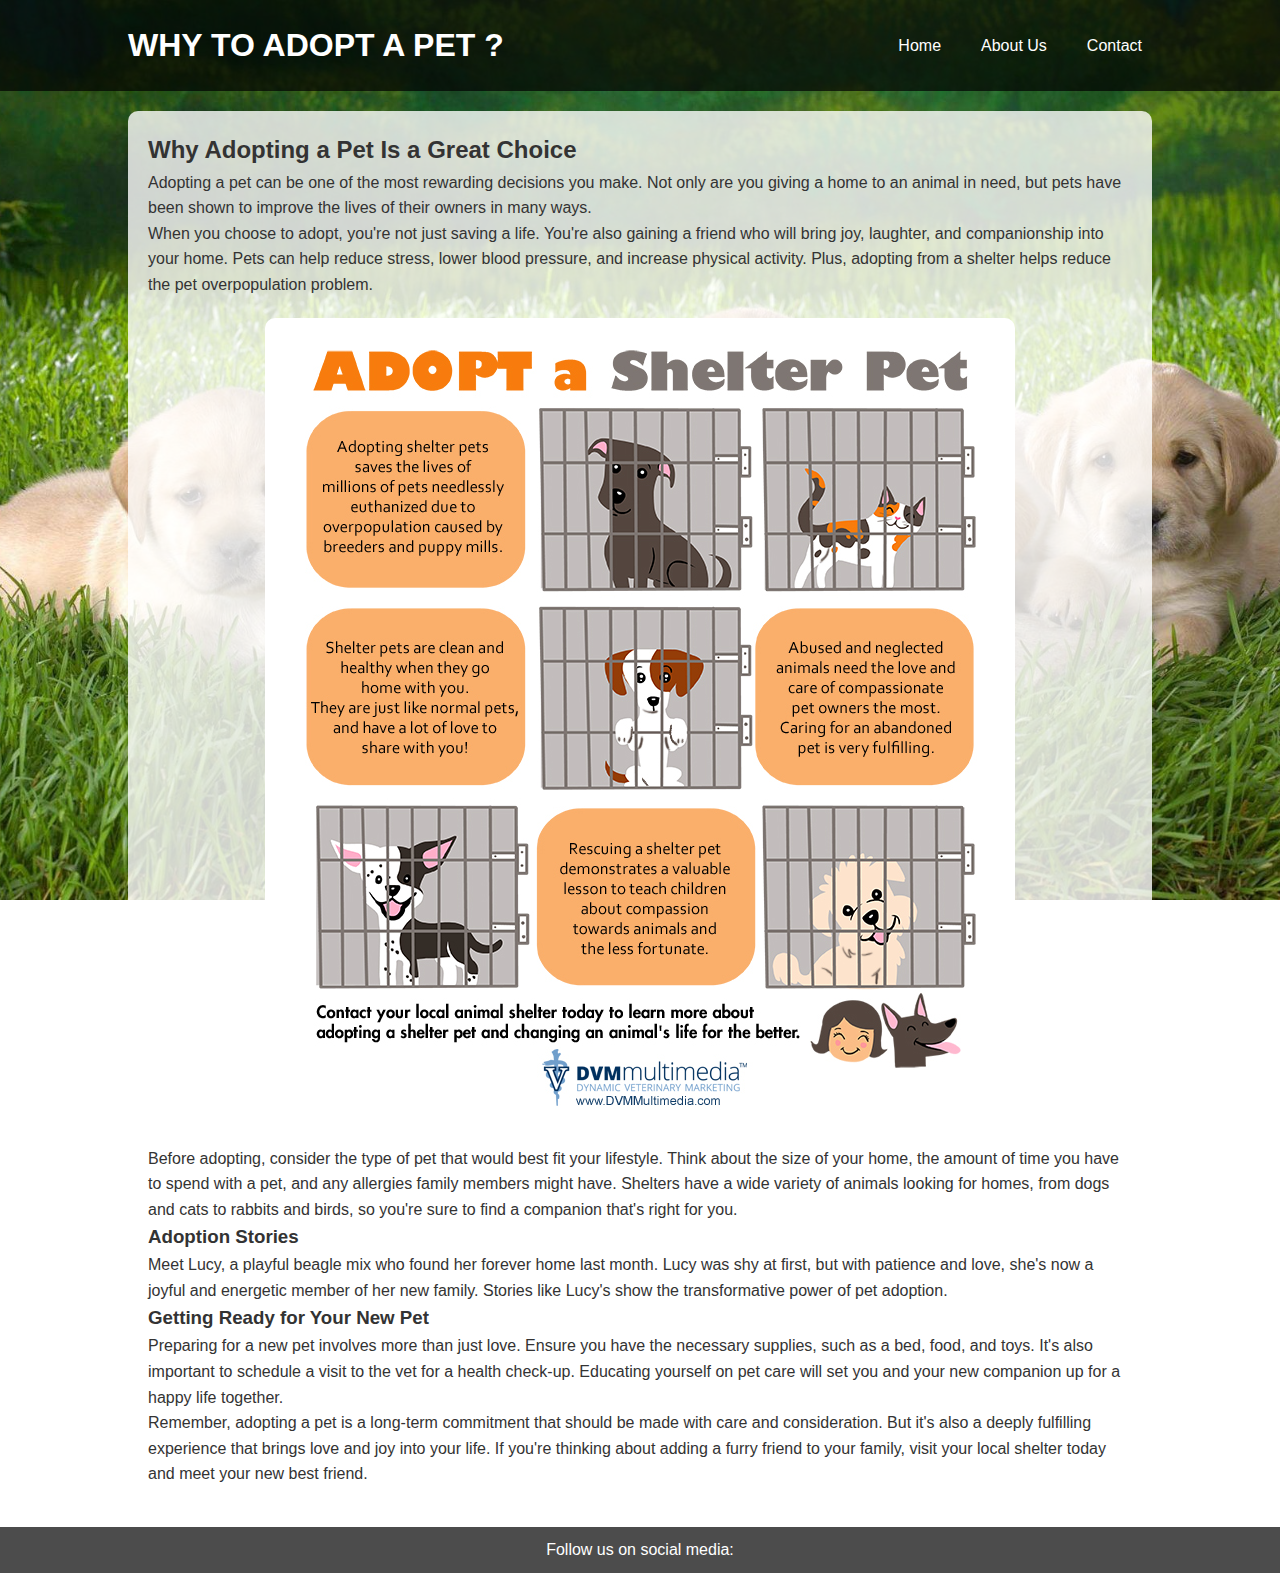
<file: Furry-Pet-Store/furry friend/blog/blog1.html>
<!DOCTYPE html>
<html lang="en">

<head>
    <meta charset="UTF-8">
    <meta http-equiv="X-UA-Compatible" content="IE=edge">
    <meta name="viewport" content="width=device-width, initial-scale=1.0">
    <title>ADOPT</title>
    <link rel="stylesheet" href="blog1.css"> 
    <link rel="stylesheet" href="https://cdnjs.cloudflare.com/ajax/libs/font-awesome/5.15.1/css/all.min.css">

</head>

<body>
    <header>
        <h1>WHY to Adopt a Pet ?</h1>
        <nav>
            <ul>
                <li><a href="/furry friend/index.html">Home</a></li>
                <li><a href="#">About Us</a></li>
                <li><a href="#">Contact</a></li>
            </ul>
        </nav>
    </header>

    <main>
        <article>
            <h2>Why Adopting a Pet Is a Great Choice </h2>
            <p>
                Adopting a pet can be one of the most rewarding decisions you make. Not only are you giving a
                home to an animal in need, but pets have been shown to improve the lives of their owners in many ways.
            </p>
            <p>
                When you choose to adopt, you're not just saving a life. You're also gaining a friend who will
                bring joy, laughter, and companionship into your home. Pets can help reduce stress, lower blood pressure,
                and increase physical activity. Plus, adopting from a shelter helps reduce the pet overpopulation problem.
            </p>
            <img src="R.jpeg.jpg" alt="Joyful moment of a family adopting a pet" />
            <p>
                Before adopting, consider the type of pet that would best fit your lifestyle. Think about the size
                of your home, the amount of time you have to spend with a pet, and any allergies family members might have.
                Shelters have a wide variety of animals looking for homes, from dogs and cats to rabbits and birds, so you're
                sure to find a companion that's right for you.
            </p>
            <h3>Adoption Stories</h3>
            <p>
                Meet Lucy, a playful beagle mix who found her forever home last month. Lucy was shy at first, but with patience and love, she's now a joyful and energetic member of her new family. Stories like Lucy's show the transformative power of pet adoption.
            </p>
            <h3>Getting Ready for Your New Pet</h3>
            <p>
                Preparing for a new pet involves more than just love. Ensure you have the necessary supplies, such as a bed, food, and toys. It's also important to schedule a visit to the vet for a health check-up. Educating yourself on pet care will set you and your new companion up for a happy life together.
            </p>
            <p>
                Remember, adopting a pet is a long-term commitment that should be made with care and consideration. But it's
                also a deeply fulfilling experience that brings love and joy into your life. If you're thinking about adding a
                furry friend to your family, visit your local shelter today and meet your new best friend.
            </p>
        </article>
    </main>

    <footer>
        <p>Follow us on social media:</p>
        <ul>
            <li><a href="#"><i class="fab-fa-facebook-f"></i></a></li>
            <li><a href="#"><i class="fab-fa-twitter"></i></a></li>
            <li><a href="#"><i class="fab-fa-instagram"></i></a></li>
        </ul>
    </footer>

    <script src="java.js"></script>
</body>

</html>
</file>
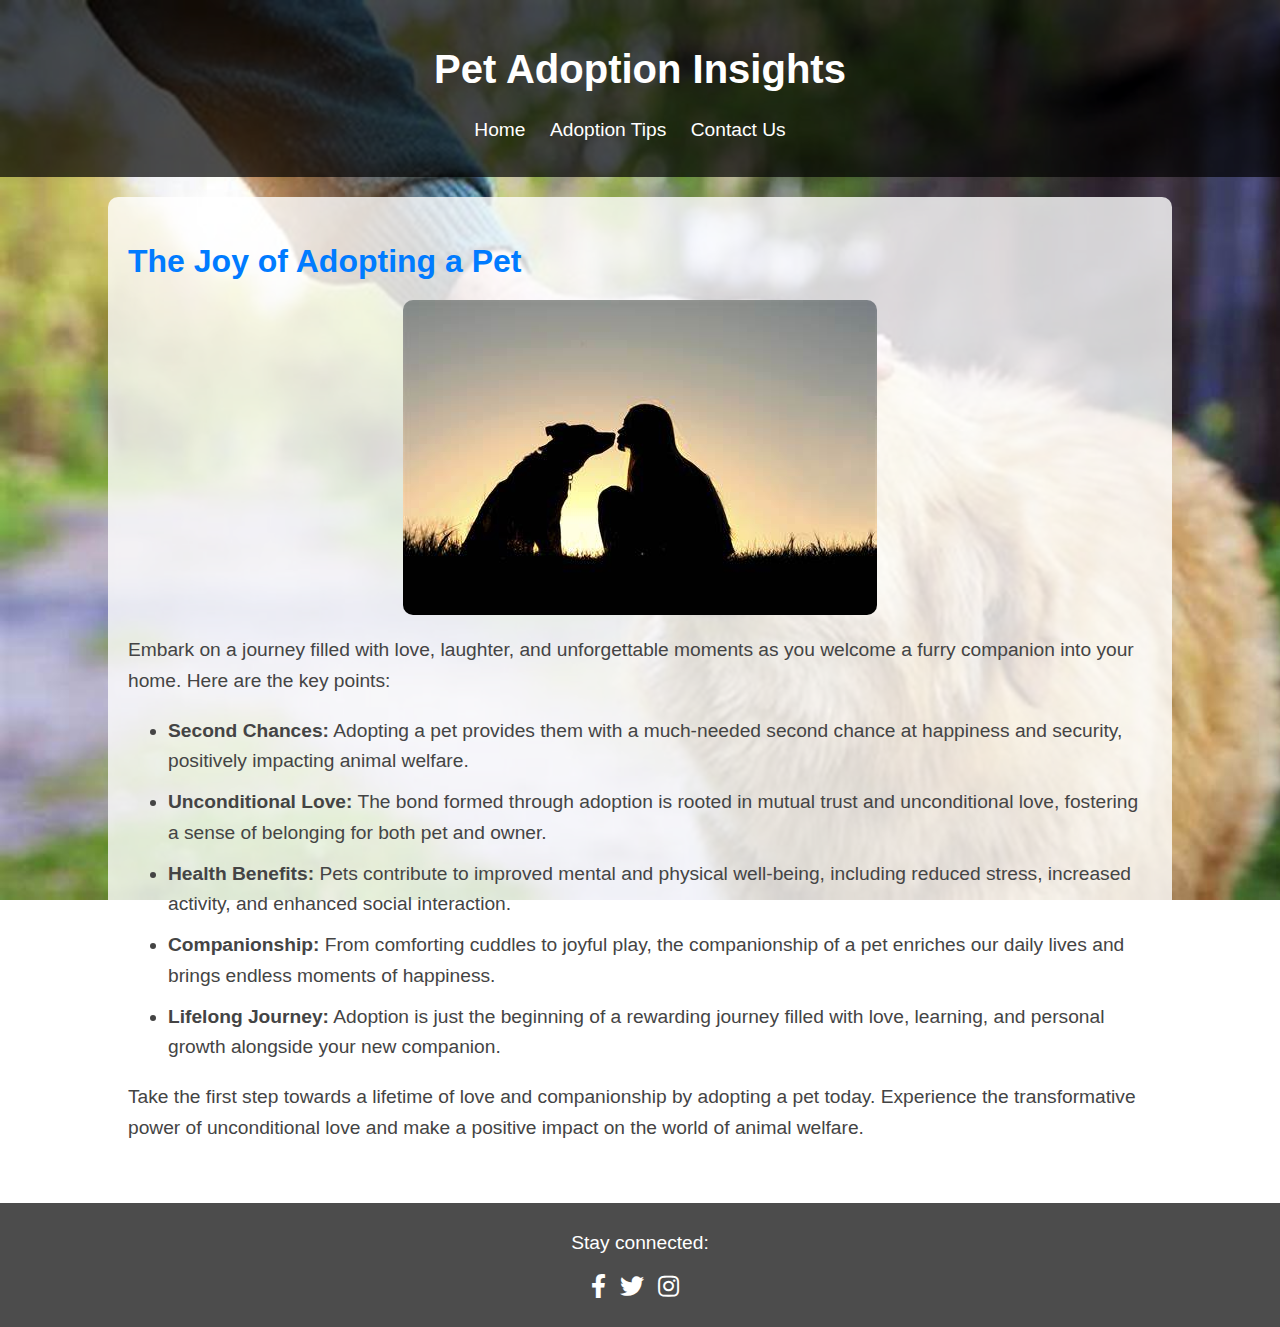
<file: Furry-Pet-Store/furry friend/blog/blog2.html>
<!DOCTYPE html>
<html lang="en">

<head>
    <meta charset="UTF-8">
    <meta http-equiv="X-UA-Compatible" content="IE=edge">
    <meta name="viewport" content="width=device-width, initial-scale=1.0">
    <title>Pet Adoption Blog</title>
    <link rel="stylesheet" href="blog2.css">
    <link rel="stylesheet" href="https://cdnjs.cloudflare.com/ajax/libs/font-awesome/5.15.1/css/all.min.css">

</head>

<body>
    <header>
        <h1>Pet Adoption Insights</h1>
        <nav>
            <ul>
                <li><a href="/furry friend/index.html">Home</a></li>
                <li><a href="#">Adoption Tips</a></li>                
                <li><a href="#">Contact Us</a></li>
            </ul>
        </nav>
    </header>

    <main>
        <section class="featured-article">
            <h2>The Joy of Adopting a Pet</h2>
            <img src="OIP.jpeg.jpg" alt="Joyful adoption moment">
            <p>Embark on a journey filled with love, laughter, and unforgettable moments as you welcome a furry companion into your home. Here are the key points:</p>
            <ul>
                <li><strong>Second Chances:</strong> Adopting a pet provides them with a much-needed second chance at happiness and security, positively impacting animal welfare.</li>
                <li><strong>Unconditional Love:</strong> The bond formed through adoption is rooted in mutual trust and unconditional love, fostering a sense of belonging for both pet and owner.</li>
                <li><strong>Health Benefits:</strong> Pets contribute to improved mental and physical well-being, including reduced stress, increased activity, and enhanced social interaction.</li>
                <li><strong>Companionship:</strong> From comforting cuddles to joyful play, the companionship of a pet enriches our daily lives and brings endless moments of happiness.</li>
                <li><strong>Lifelong Journey:</strong> Adoption is just the beginning of a rewarding journey filled with love, learning, and personal growth alongside your new companion.</li>
            </ul>
            <p>Take the first step towards a lifetime of love and companionship by adopting a pet today. Experience the transformative power of unconditional love and make a positive impact on the world of animal welfare.</p>
        </section>
    </main>

    <footer>
        <p>Stay connected:</p>
        <ul>
            <li><a href="#"><i class="fab fa-facebook-f"></i></a></li>
            <li><a href="#"><i class="fab fa-twitter"></i></a></li>
            <li><a href="#"><i class="fab fa-instagram"></i></a></li>
        </ul>
    </footer>

    <script src="java.js"></script>
</body>

</html>
</file>
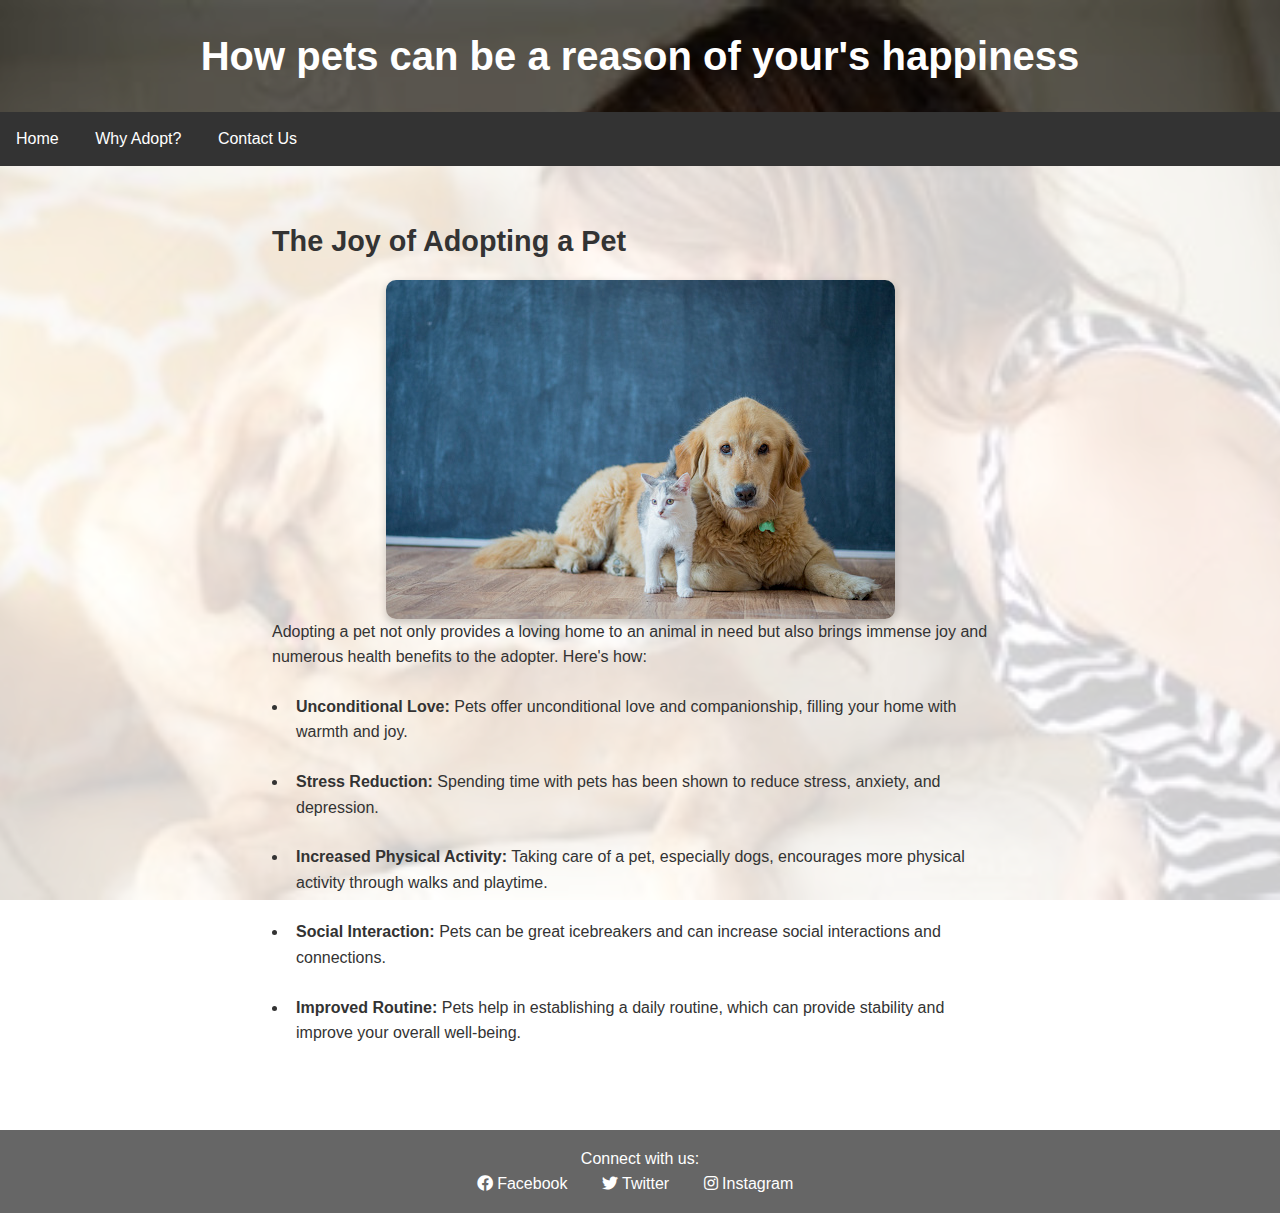
<file: Furry-Pet-Store/furry friend/blog/blog3.html>
<!DOCTYPE html>
<html lang="en">

<head>
    <meta charset="UTF-8">
    <meta http-equiv="X-UA-Compatible" content="IE=edge">
    <meta name="viewport" content="width=device-width, initial-scale=1.0">
    <title>Reason</title>
    <link rel="stylesheet" href="blog3.css">
    <link rel="stylesheet" href="https://cdnjs.cloudflare.com/ajax/libs/font-awesome/5.15.1/css/all.min.css">

</head>

<body>
    <header>
        <h1>How pets can be a reason of your's happiness</h1>
    </header>

    <nav>
        <ul>
            <li><a href="/furry friend/index.html">Home</a></li>
            <li><a href="#">Why Adopt?</a></li>
            <li><a href="#">Contact Us</a></li>
        </ul>
    </nav>

    <main>
        <section>
            <h2>The Joy of Adopting a Pet</h2>
            <img src="jj.jpg" alt="A happy adopted pet" style="display:block; margin:auto;">
            <p>Adopting a pet not only provides a loving home to an animal in need but also brings immense joy and numerous health benefits to the adopter. Here's how:</p>
            <ul>
                <li><strong>Unconditional Love:</strong> Pets offer unconditional love and companionship, filling your home with warmth and joy.</li>
                <li><strong>Stress Reduction:</strong> Spending time with pets has been shown to reduce stress, anxiety, and depression.</li>
                <li><strong>Increased Physical Activity:</strong> Taking care of a pet, especially dogs, encourages more physical activity through walks and playtime.</li>
                <li><strong>Social Interaction:</strong> Pets can be great icebreakers and can increase social interactions and connections.</li>
                <li><strong>Improved Routine:</strong> Pets help in establishing a daily routine, which can provide stability and improve your overall well-being.</li>
            </ul>
        </section>
    </main>

    <footer>
        <p>Connect with us:</p>
        <ul>
            <li><a href="#"><i class="fab fa-facebook"></i> Facebook</a></li>
            <li><a href="#"><i class="fab fa-twitter"></i> Twitter</a></li>
            <li><a href="#"><i class="fab fa-instagram"></i> Instagram</a></li>
        </ul>
    </footer>

</body>

</html>
</file>
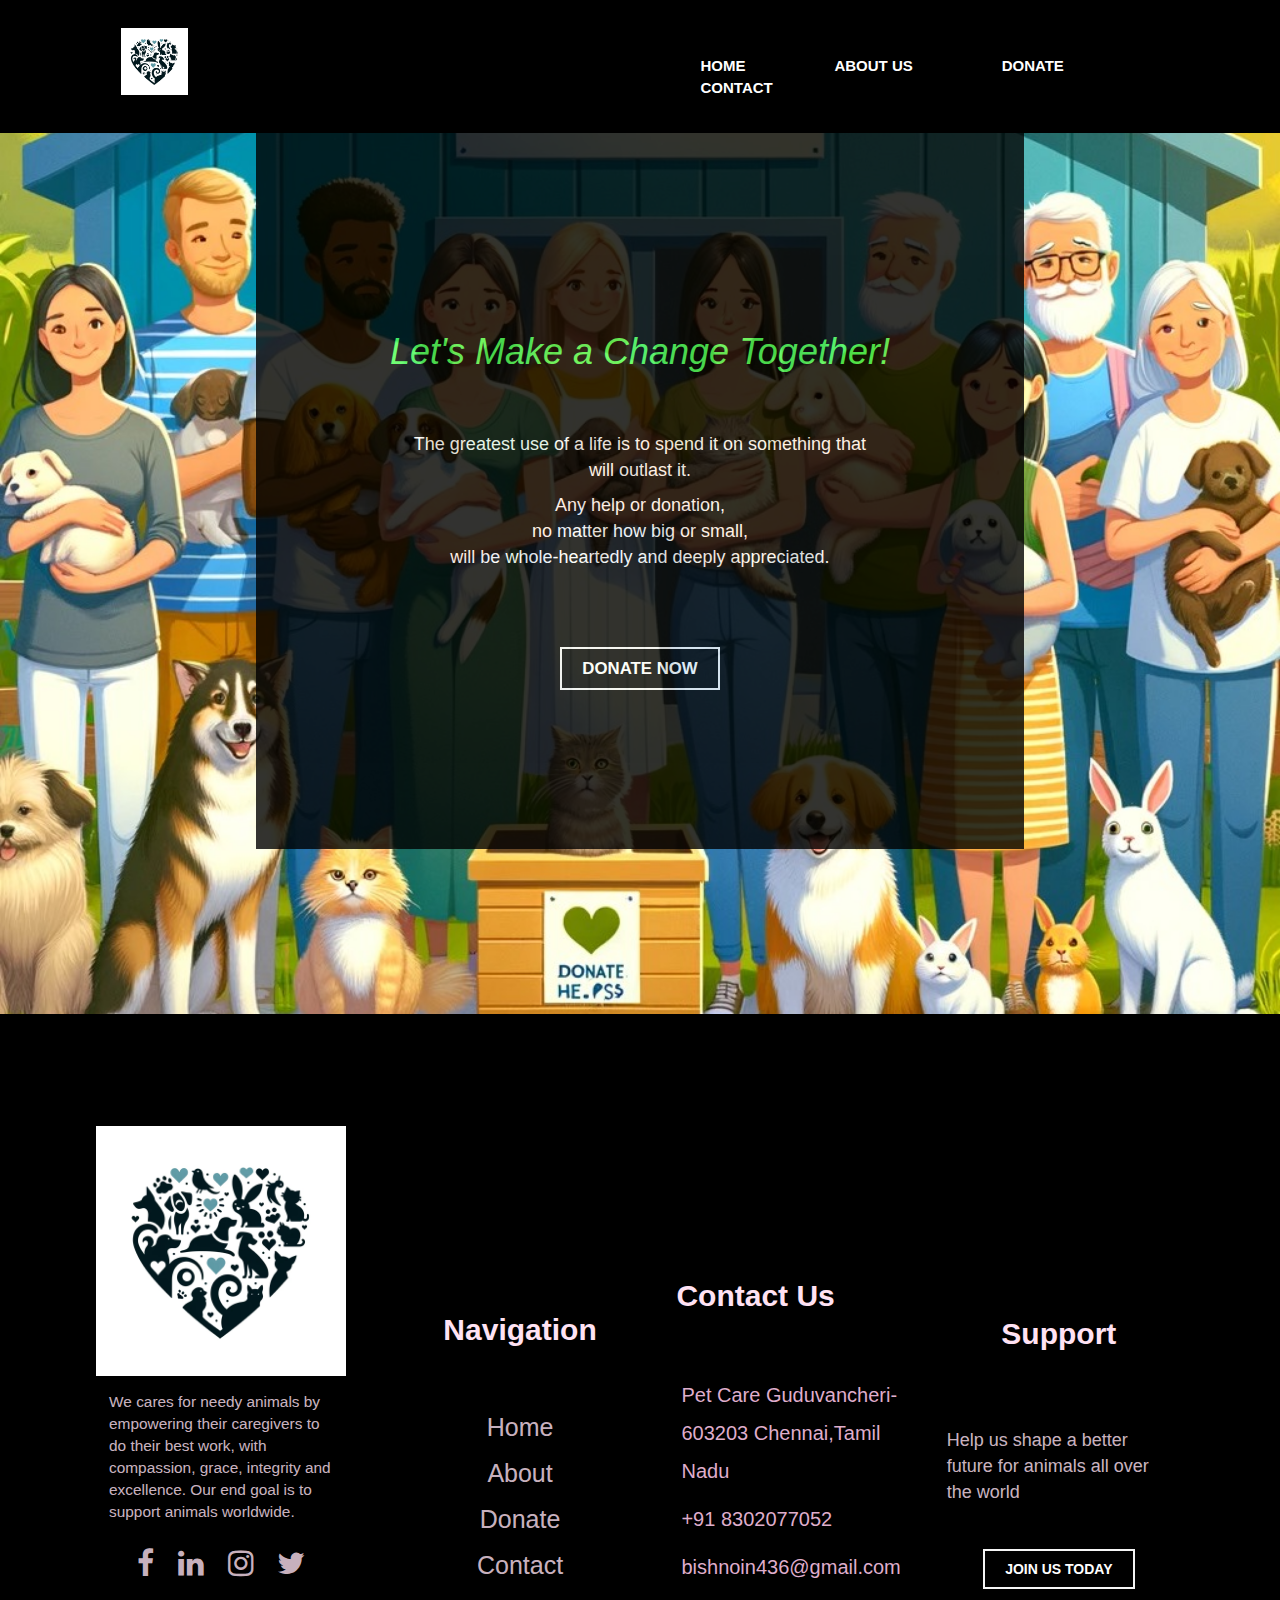
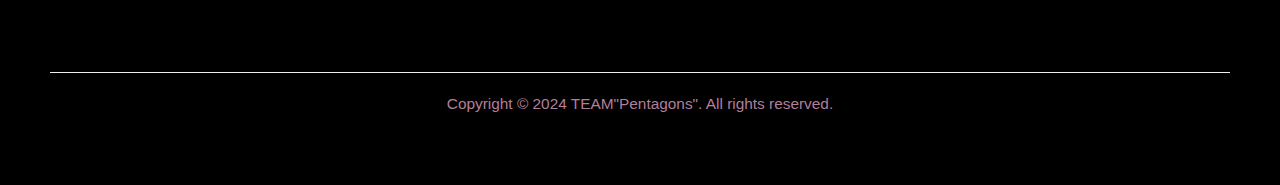
<file: Furry-Pet-Store/furry friend/donate/donate.html>
<!-- ----------------------------------------LINK="https://rzp.io/l/zLEJysVsC" ----------------------------------------------------->
<!DOCTYPE html>
<html lang="en">
<head>
    <meta charset="UTF-8">
    <meta http-equiv="X-UA-Compatible" content="IE=edge">
    <meta name="viewport" content="initial-scale=1.0">
    <link rel="stylesheet" href="style2.css">
    <title>My Furry Friend | Donate</title>

    <link rel="stylesheet" href="https://cdnjs.cloudflare.com/ajax/libs/font-awesome/4.7.0/css/font-awesome.min.css">
    <!-- Latest compiled and minified CSS -->
    <link rel="stylesheet" href="https://stackpath.bootstrapcdn.com/bootstrap/3.4.1/css/bootstrap.min.css" integrity="sha384-HSMxcRTRxnN+Bdg0JdbxYKrThecOKuH5zCYotlSAcp1+c8xmyTe9GYg1l9a69psu" crossorigin="anonymous">

    <!-- Optional theme -->
    <link rel="stylesheet" href="https://stackpath.bootstrapcdn.com/bootstrap/3.4.1/css/bootstrap-theme.min.css" integrity="sha384-6pzBo3FDv/PJ8r2KRkGHifhEocL+1X2rVCTTkUfGk7/0pbek5mMa1upzvWbrUbOZ" crossorigin="anonymous">

</head>
<body>
    <!-- ----------------------------------------NAVBAR----------------------------------------------------->
    <nav class="nav nav_top">
        <div class="logo">
            <a href="assets/index.html"><img src="logo.jpg" width="250"></a>
            <p></p>
        </div>
        <div class="nav_side">
            <a href="/furry friend/index.html">HOME</a>
            <a href="/furry friend/index.html">ABOUT US</a>
            <a href="donate.html">DONATE</a>
            <a href="#contact">CONTACT</a>
        </div>
    </nav>
    <!-- --------------------------------------------DONATE----------------------------------------------------->
    <div class="donate">
        <div class="donate_container">
            <br>
            <br>
            <h1><i>Let's Make a Change Together!</i></h1>
            <br>
            <p>The greatest use of a life is to spend it on something that will outlast it.</p>
            <p class="second">Any help or donation,<br>no matter how big or small,<br> will be whole-heartedly and deeply appreciated.</p>
            <div class="side_btn">
                <a href="qr.jpg">DONATE NOW</a>
            </div>
            <br>
            <br>
        </div>
    </div>
    <!-- --------------------------------------------FOOTER-------------------------------------------------------->
    <footer>
        <div class="pages"> 
            <a href="index.html"><img class="aimg" src="logo.jpg" width="250"></a> 
            <p>We cares for needy animals by empowering their caregivers to do their best work, with compassion, grace, integrity and excellence. Our end goal is to support animals worldwide.</p>
            <a href="https://www.facebook.com/" target="_blank"><i class="fa fa-facebook" aria-hidden="true"></i></a>
            <a href="https://www.linkedin.com/" target="_blank"><i class="fa fa-linkedin" aria-hidden="true"></i></a>
            <a href="#"><i class="fa fa-instagram" aria-hidden="true"></i></a>
            <a href="#"><i class="fa fa-twitter" aria-hidden="true"></i></a>
        </div>
        <div class="doc">
            <h3>Navigation</h3>
            <a href="index.html">Home</a>
            <a href="about.html">About</a>
            <a href="donate.html">Donate</a>
            <a href="contact.html">Contact</a>
        </div>
        <div class="contact" id="contact">
            <h3>Contact Us</h3>
            <a href="contact" target="_blank">Pet Care Guduvancheri-603203 Chennai,Tamil Nadu</a>
            <a href="tel: +918302077052">+91 8302077052</a>
            <a href="mailto: bishnoin436@gmail.com">bishnoin436@gmail.com</a>
        </div>
        <div class="social">
            <h3>Support</h3>
            <p>Help us shape a better future for animals all over the world</p>
            <div class="side_btn">
                <a href="donate.html">JOIN US TODAY</a>
            </div>
        </div>
        <hr>
        <p>Copyright &copy; 2024 TEAM"Pentagons". All rights reserved.</p>
    </footer>
</body>
</html>
</file>
<file: Furry-Pet-Store/furry friend/blog/blog2.css>
/* blog2.css */

body {
    font-family: 'Arial', sans-serif;
    margin: 0;
    padding: 0;
    background-image: url('aa.jpeg.jpg');
    background-size: cover;
    background-attachment: fixed;
    color: #333; /* Default text color */
}

header {
    background-color: rgba(0,0,0,0.7);
    color: #ffffff;
    padding: 20px 0;
    text-align: center;
}

header h1 {
    font-size: 2.5em; /* Increase the size of the header text */
}

nav ul {
    list-style: none;
    padding: 0;
}

nav ul li {
    display: inline;
    margin-right: 20px;
}

nav ul li a {
    color: #ffffff;
    text-decoration: none;
    font-size: 1.2em; /* Increase the navigation text size */
}

.featured-article {
    background-color: rgba(255,255,255,0.8);
    align-content: center;
    margin: 20px auto;
    width: 80%;
    padding: 20px;
    border-radius: 10px;
}

.featured-article h2 {
    font-size: 2em; /* Increase the article title size */
    color: #007bff; /* Blue heading */
    margin-bottom: 20px;
}

.featured-article img {
    display: block;
    margin: 20px auto; /* This centers the image */
    max-width: 100%; /* Ensures the image is responsive and doesn't overflow its container */
    height: auto; /* Maintains the aspect ratio of the image */
    border-radius: 10px; /* Optional: Adds rounded corners to the image */
}



.featured-article p, .featured-article ul {
    font-size: 1.2em; /* Increase the paragraph text size */
    line-height: 1.6; /* Improve readability */
    color: #444; /* Slightly darker color for better contrast */
}

.featured-article ul li {
    margin-bottom: 10px; /* Add some space between list items */
}

footer {
    background-color: rgba(0,0,0,0.7);
    color: #ffffff;
    text-align: center;
    padding: 10px 0;
}

footer p {
    font-size: 1.2em; /* Increase footer text size */
}

footer ul {
    list-style: none;
    padding: 0;
}

footer ul li {
    display: inline;
    margin-right: 10px;
}

footer ul li a {
    color: #ffffff;
    text-decoration: none;
    font-size: 1.5em; /* Larger social icons */
}
</file>
<file: Furry-Pet-Store/furry friend/blog/blog1.css>
/* General reset */
* {
    margin: 0;
    padding: 0;
    box-sizing: border-box;
}

body {
    font-family: 'Arial', sans-serif;
    line-height: 1.6;
    color: #333;
    background-image: url('k.jpg');
    background-size: cover;
    background-position: center;
    background-attachment: fixed;
}

header {
    display: flex;
    justify-content: space-between;
    align-items: center;
    background: rgba(0, 0, 0, 0.7); /* Semi-transparent background */
    color: #ffffff;
    padding: 20px 10%;
}

header h1 {
    text-transform: uppercase;
}

nav ul {
    display: flex;
    list-style: none;
}

nav ul li {
    margin-left: 20px;
}

nav ul li a {
    text-decoration: none;
    color: #fff;
    padding: 5px 10px;
    border-radius: 5px;
    transition: background-color 0.3s;
}

nav ul li a:hover {
    background-color: #007bff;
}

main {
    margin: 20px 10%;
}

article {
    background: rgba(255, 255, 255, 0.8); /* Light background with opacity */
    padding: 20px;
    border-radius: 10px;
    margin-bottom: 20px;
}

img {
    max-width: 100%;
    height: auto;
    display: block;
    margin: 20px auto;
    border-radius: 10px;
}

footer {
    background: rgba(0, 0, 0, 0.7);
    color: white;
    text-align: center;
    padding: 10px 0;
    position: relative;
    bottom: 0;
    width: 100%;
}

footer ul {
    list-style: none;
    display: flex;
    justify-content: center;
}

footer ul li {
    margin: 0 10px;
}

footer ul li a {
    color: white;
    text-decoration: none;
}

.fa-facebook-f, .fa-twitter, .fa-instagram {
    padding: 10px;
    border-radius: 50%;
    background: #e1e3e4;
    color: white;
}

@media (max-width: 768px) {
    header, nav ul {
        flex-direction: column;
    }

    nav ul li {
        margin: 10px 0;
    }
}
</file>
<file: Furry-Pet-Store/furry friend/blog/blog3.css>
/* Reset styles */
* {
    margin: 0;
    padding: 0;
    box-sizing: border-box;
}

html, body {
    height: 100%;
    font-family: 'Arial', sans-serif;
}

body {
    line-height: 1.6;
    background-image: url('ll.jpeg.jpg'); /* Replace with your actual background image */
    background-size: cover;
    background-position: center;
    background-attachment: fixed;
    color: #333;
    display: flex;
    flex-direction: column;
}

/* Header */
header {
    background: rgba(0, 0, 0, 0.6); /* Dark background for header */
    color: #fff;
    padding: 1.5rem 0;
    text-align: center;
}

header h1 {
    font-size: 2.5rem;
}

/* Navigation */
nav ul {
    list-style-type: none;
    overflow: hidden;
    background-color: #333;
    margin-top: 0;
}

nav ul li {
    display: inline;
}

nav ul li a {
    text-decoration: none;
    color: #fff;
    padding: 14px 16px;
    display: inline-block;
}

nav ul li a:hover {
    background-color: #ddd;
    color: black;
}

/* Main content */
main {
    flex: 1;
    padding: 20px;
    background: rgba(255, 255, 255, 0.8); /* Semi-transparent white background */
}

/* Article section */
section {
    max-width: 800px; /* Max width for content */
    margin: auto;
    padding: 2rem;
}

section h2 {
    font-size: 1.8rem;
    color: #333;
    margin-bottom: 1rem;
    text-align: left;
}

/* Image styling */
section img {
    max-width: 100%;
    height: auto;
    border-radius: 10px;
    display: block;
    margin: 2rem auto; /* Center image */
    box-shadow: 0 4px 8px rgba(0, 0, 0, 0.2);
}

/* List styling */
section ul {
    padding: 1rem;
}

section ul li {
    background: none;
    margin-bottom: 0.5rem;
    padding: 0.5rem;
    font-size: 1rem;
}

/* Footer */
footer {
    background: rgba(0, 0, 0, 0.6);
    color: #fff;
    text-align: center;
    padding: 1rem 0;
    clear: both;
}

footer ul {
    list-style-type: none;
    padding: 0;
}

footer ul li {
    display: inline;
    margin-right: 10px;
}

footer ul li a {
    text-decoration: none;
    color: #fff;
    padding: 5px 10px;
}

footer ul li a:hover {
    background-color: #ddd;
    color: black;
}

@media (max-width: 768px) {
    header h1 {
        font-size: 2rem;
    }

    nav ul li a {
        padding: 10px;
    }

    section h2 {
        font-size: 1.5rem;
    }
}
</file>
<file: Furry-Pet-Store/furry friend/donate/style2.css>
body
{
    background-color: black;
}
/* Resetting default styles */
* {
    margin: 0;
    padding: 0;
    box-sizing: border-box;
}

/* Global styles */
body {
    font-family: 'Arial', sans-serif;
    background-color: black;
}

/* Navbar */
.nav {
    background-color: #222;
    padding: 20px;
    display: flex;
    justify-content: space-between;
    align-items: center;
}

.logo img {
    width: 100px;
}

.nav a {
    text-decoration: none;
    color: black;
    font-weight: bold;
    margin: 0 15px;
    padding: 10px;
    border-radius: 5px;
    transition: all 0.3s ease;
}

.nav a:hover {
    background-color: black;
}

/* Main section */
.main {
    background-image: url("images/background.jpg");
    background-position: center;
    background-size: cover;
    color: #fff;
    text-align: center;
    padding: 100px 0;
}

.main h1 {
    font-size: 48px;
    margin-bottom: 20px;
}

.main p {
    font-size: 18px;
    margin-bottom: 40px;
}

/* Side section */
.side {
    display: flex;
    justify-content: space-between;
    align-items: center;
    background-color: #333;
    padding: 50px;
}

.side .left img {
    width: 100%;
    border-radius: 10px;
}

.side .right {
    text-align: left;
}

.side .right h2 {
    font-size: 36px;
    margin-bottom: 20px;
}

.side .right p {
    font-size: 18px;
    margin-bottom: 30px;
}

/* How we help section */
.product {
    background-image: url("images/poor.jpg");
    background-position: center;
    background-size: cover;
    color: #fff;
    padding: 100px 0;
    text-align: center;
}

.product h2 {
    font-size: 36px;
    margin-bottom: 50px;
}

.product .item {
    background-color: rgba(0, 0, 0, 0.5);
    border-radius: 50%;
    padding: 30px;
    transition: all 0.3s ease;
}

.product .item:hover {
    background-color: rgba(0, 0, 0, 0.7);
    transform: scale(1.05);
}

.product .item h3 {
    font-size: 24px;
    margin-bottom: 10px;
}

.product .item p {
    font-size: 16px;
}

/* Footer */
footer {
    background-color: #222;
    color: #fff;
    text-align: center;
    padding: 50px 0;
}

footer p {
    margin-bottom: 20px;
}

footer a {
    color: #fff;
    text-decoration: none;
    margin: 0 10px;
    font-size: 20px;
}

footer a:hover {
    text-decoration: underline;
    color: #ccc;
}

/*------------------------------------------------NAVBAR----------------------------------------*/
.nav
{
    background-color: black;
    z-index: 9;
    padding-left: 50px;
    padding-right: 50px;
    display:flex;
}
.nav_top
{
    position:relative;
    top:0;
    right:0;
    left:0;
}
.logo
{
    float:left;
    width: 45%;
}
.logo img
{
    padding: 8px;
    width:15%;
    margin-left:8.5%;
}
.nav_side
{
    float:right;
    width:45%;
    margin-top: 20px;
}
.nav_side a
{
    text-decoration: none;
    margin-right: 10px;
    margin-left:50px;
    margin-top: 20px;
    padding-top: 20px;
    padding-left: 15px;
    color: white;
    font-weight: bold;
    font-family: 'Trebuchet MS', sans-serif;
    font-size: 15px;
    justify-content: center;
    align-items: center;
    align-content: center;
    text-align: center;
    
}
.nav_side a:hover
{
    color: rgb(79, 255, 88);
    transition: all 1s ease;
}

/*------------------------------------------------MAIN----------------------------------------*/
.main
{
    background-image: url("images/back.jpg");
    background-position: center;
    background-size: cover;
    background-repeat: no-repeat;
    background-attachment: fixed;
    height: 130vh;
}
.main .main_content
{
    padding-top: 10%;
    margin-left: 10%;
    margin-right: 10%;
    width:40%;
}
.main .main_content h2
{
    color: white;
    font-size: 350%;
    font-family: 'Trebuchet MS', sans-serif;
    font-weight: bolder;
    text-align: left;
}
.main .main_content h2 span
{
    font-size:50%;
    opacity: 0.9;
    font-weight: 400;
    line-height: 50px;
}
.main .main_content .btn
{
    margin-top:10%;
    text-align: left;
    width:0%;
}
.main .main_content .btn a
{
    text-decoration: none;
    font-size: large;
    margin:44%;
    padding: 10px 20px;
    font-weight: bold;
    background-color: rgba(0, 0, 0, 0.856);
    color:white;
    font-family: 'Trebuchet MS', sans-serif; 
    text-align: center;
    border: 2px solid rgba(0, 0, 0, 0.856);
    transition: 0.5s;
}
.main .main_content .btn a:hover
{
    background-color: rgba(255, 255, 255, 0.527);
    color: rgb(37, 0, 19);
    border: none;
    border: 4px solid rgb(37, 0, 19);
    transition:0.5s;
}
/*------------------------------------------------SIDE----------------------------------------*/
.side 
{
    background-color: rgba(0, 0, 0, 0.966);
    display: flex;
    text-align: center;
    color: white;
    font-family: 'Trebuchet MS', sans-serif;
}
.side .left
{
    width:50%;
    float: left;
}
.side .left img
{
    float: left;
    width:100%;
}
.side .right
{
    background-color: rgba(0, 0, 0, 0.966);
    width:50%;
    float:right;
}
.side .right h2
{
    margin-top: 8%;
    font-size: 250%;
}
.side .right p
{
    margin-left: 15%;
    width: 70%;
    font-size: 147%;
    margin-top: 6%;
}
.side .right .side_btn
{
    margin-top:4%;
}
.side .right .side_btn a
{
    text-decoration: none;
    font-size: large;
    margin:32%;
    padding: 10px 20px;
    font-weight: bold;
    color: white;
    font-family: 'Trebuchet MS', sans-serif;
    text-align: center;
    border: 4px double whitesmoke;
    transition: 0.5s;
}
.side .right .side_btn a:hover
{
    background-color: rgb(79, 255, 88);
    color: black;
    font-weight:bolder;
    border: none;
    border: 4px solid green;
    transition:0.5s;
}

/*--------------------------------------------HOW WE HELP----------------------------------------*/
.product
{
    float:left;
    background-image: url("images/poor.jpg");
    background-position: center;
    background-size: cover;
    background-repeat: no-repeat;
    background-attachment: fixed;
    padding-bottom: 50px;
    height: 100vh;
    font-family: 'Trebuchet MS', sans-serif;
    color: white;
}
.product h2
{
    font-size: 45px;
    text-align: center;
    padding: 20px;
}
.product .product_container
{
    display:flex;
    margin-left: 5%;
    margin-right: 5%;
}
.product .product_container .item
{
    width:33%;
    margin: 10px;
    height: 10%;
    background-color: black;
    opacity: 80%;
    border-radius: 50%;
}
.product .product_container .item:hover
{
    box-shadow:0px 3px 65px 0px rgb(255, 189, 165);
}
.product .product_container .item .item_img
{
    width:60%;
    height: 20%;
    overflow:hidden;
    margin-left: 23%;
}
.product .product_container .item .item_img img
{
    width:100%;
    height: 10%;
}
.product .product_container .item .item_content
{
    text-align: center;
}
.product .product_container .item .item_content h3
{
    font-size: 25px;
    line-height: 2px;
    color: rgb(79, 255, 88);
    font-weight: bolder;
}
.product .product_container .item .item_content p
{
    font-size: 20px;
    line-height: 25px;
    width: 80%;
    text-align: center;
    padding-left: 20%;
}
/*--------------------------------------------FOOTER----------------------------------------*/
footer
{
    background-color: black;
    padding:50px;
    display: inline-block;
    font-family: 'Trebuchet MS', sans-serif;
}
footer .aimg
{
    margin-top:21%;
}
footer .pages
{
    width:25%;
    text-align: center;
    display: inline-block;
}

footer .pages p
{
    padding-top: 5%;
    text-align: left;
    color:rgba(255, 226, 243, 0.808);
    width:90%;
    padding-left:12%;
}
footer .pages a
{
    text-decoration: none;
    margin:10px;
    color: rgba(255, 226, 243, 0.808);
    font-size: 30px;
}
footer .pages a:hover
{
    color:white;
}
footer .doc
{
    width:25%;
    text-align: center;
    display: inline-block;
    padding-bottom: 5%;
}
footer .doc h3
{
    color: rgb(255, 226, 243);
    font-size: 30px;
    padding: 5px;
    font-weight: bold;
    line-height: 130px;
}
footer .doc a
{
    display: block;
    text-decoration: none;
    margin:10px;
    color: rgba(255, 226, 243, 0.808);
    font-size: 25px;
}
footer .doc a:hover
{
    color:white;
}
footer .social
{
    width:25%;
    text-align: center;
    display: inline-block;
}
footer .social h3
{
    color: rgb(255, 226, 243);
    font-size: 30px;
    padding: 5px;
    font-weight: bold;
    line-height: 130px;
}
footer .contact
{
    width:20%;
    text-align: center;
    text-align: left;
}
footer .contact h3
{
    color: rgb(255, 226, 243);
    font-size: 30px;
    padding: 5px;
    font-weight: bold;
    line-height: 130px;
}
footer .social p
{
    padding-top: 5%;
    text-align: left;
    color:rgba(255, 226, 243, 0.808);
    width:90%;
    padding-left:12%;
    font-size: large;
    margin-bottom: 18%;
}
.side .right .side_btn
{
    margin-top:4%;
}
footer .side_btn a
{
    text-decoration: none;
    font-size: 100%;
    padding: 10px 20px;
    font-weight: bold;
    color: white;
    font-family: 'Trebuchet MS', sans-serif;
    border: 2px double whitesmoke;
    transition: 0.5s;
}
footer .side_btn a:hover
{
    background-color: rgb(79, 255, 88);
    color: black;
    font-weight:bolder;
    border: none;
    border: 4px solid green;
    transition:0.5s;
}
footer .contact
{
    display: inline-block;
}
footer .contact a
{
    display: block;
    font-size: 20px;
    line-height: 38px;
    text-decoration: none;;
    color:rgba(247, 193, 224, 0.904);
    margin:10px;
}
footer .contact a:hover
{
    color:white;
}
footer p
{
    color:rgba(247, 178, 217, 0.726);
    text-align: center;
    font-size: 110%;
}
/*------------------------------------------------MAIN_ABOUT----------------------------------------*/
.main_about
{
    font-family: 'Trebuchet MS', sans-serif;
    background-image: url("images/about.jpg");
    background-position: center;
    background-size: cover;
    background-repeat: no-repeat;
    background-attachment: fixed;
    height: 80vh;
    margin-top:-1.5%;
}
.main_about .main_content_about h2
{
    color: white;
    font-size: 390%;
    font-family: 'Trebuchet MS', sans-serif;
    font-weight: bolder;
    text-align: center;
    padding:20%;
}
.product_about
{
    float:left;
    background-image: url("images/about_back.jpg");
    background-position: center;
    background-size: cover;
    background-repeat: no-repeat;
    background-attachment: fixed;
    padding-bottom: 50px;
    height: 100vh;
    font-family: 'Trebuchet MS', sans-serif;
    color: white;
}
/*--------------------------------------------DONATE----------------------------------------*/
.donate
{
    font-family: 'Trebuchet MS', sans-serif;
    background-image: url("back.jpg");
    background-position: center;
    background-size: cover;
    background-repeat: no-repeat;
    background-attachment: fixed;
    height: 100vh;
    margin-top:-1.5%;
    color: white;
    text-align: center;
}
.donate .donate_container
{
    background-color: black;
    opacity:80%;
    text-align: center;
    margin: 0% 20% 0% 20%;
    padding-top:10%;
    padding-bottom: 10%;
}
.donate .donate_container h1
{
    color: rgb(79, 255, 88);
    line-height: 100px;
}
.donate .donate_container p
{
    font-size: large;
    width:80%;
    text-align: center;
    padding-left:20%;
}
.donate .donate_container .second
{
    padding-bottom: 10%;
}
.donate .side_btn a
{
    text-decoration: none;
    font-size: 120%;
    padding: 10px 20px;
    font-weight: bold;
    color: white;
    font-family: 'Trebuchet MS', sans-serif;
    border: 2px double whitesmoke;
    transition: 0.5s;
}
.donate .side_btn a:hover
{
    background-color: white;
    color: black;
    font-weight:bolder;
    border: none;
    border: 4px solid green;
    transition:0.5s;
}
/*--------------------------------------------CONTACT---------------------------------------*/
.contact_container
{
    padding: 100px;
    font-family: 'Trebuchet MS', sans-serif;
    background-image: url("images/about_back.jpg");
    background-position: center;
    background-size: cover;
    background-repeat: no-repeat;
    background-attachment: fixed;
    height: 180vh;
    margin-top:-1.5%;
    color: white;
}
.contact_container h2
{
    font-family: Avantgarde, TeX Gyre Adventor, URW Gothic L, sans-serif;
    font-size: 33px;
    text-align: center;
    font-family: 'Trebuchet MS', sans-serif;
}
.contact_container .g_map
{
    border:10px solid white;
}
.contact_container .contact_content
{
    padding:20px;
    font-family: 'Trebuchet MS', sans-serif;
}
.contact_container .contact_content p
{
    padding:15px;
    font-size: 20px;
    line-height: 25px;
}
/*--------------------------------------------CATERING---------------------------------------*/
</file>
